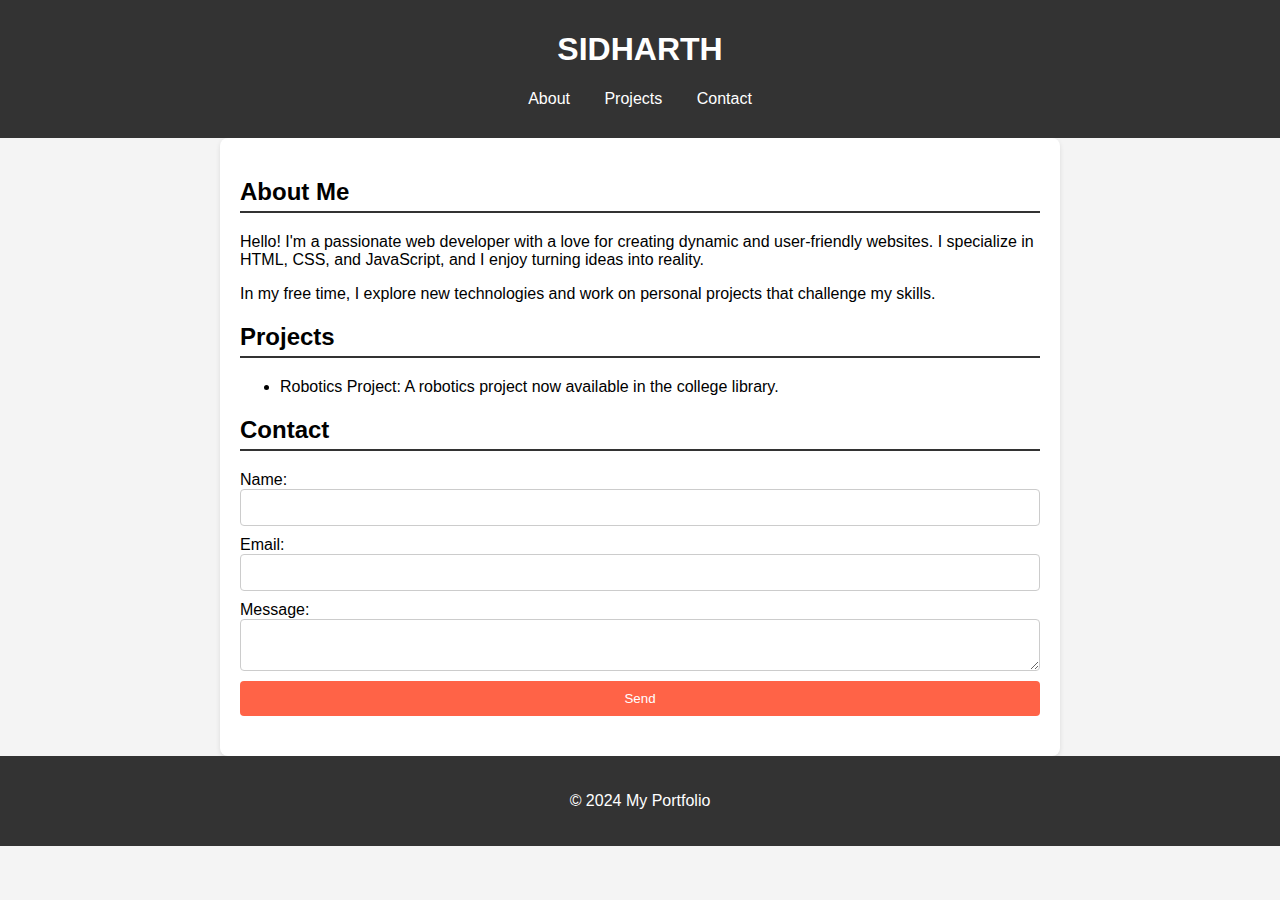
<file: index.html>
<!DOCTYPE html>
<html lang="en">
<head>
    <meta charset="UTF-8">
    <meta name="viewport" content="width=device-width, initial-scale=1.0">
    <title>My Portfolio</title>
    <style>
        body {
            font-family: Arial, sans-serif;
            margin: 0;
            padding: 0;
            background-color: #f4f4f4;
        }
        header {
            background: #333;
            color: #fff;
            padding: 10px 0;
            text-align: center;
            position: sticky;
            top: 0;
            z-index: 1000;
        }
        nav {
            margin: 20px 0;
        }
        nav a {
            color: #fff;
            margin: 0 15px;
            text-decoration: none;
            transition: color 0.3s;
        }
        nav a:hover {
            color: #ff6347;
        }
        .container {
            max-width: 800px;
            margin: auto;
            padding: 20px;
            background: #fff;
            border-radius: 8px;
            box-shadow: 0 2px 5px rgba(0,0,0,0.1);
        }
        section {
            margin: 20px 0;
            opacity: 0;
            transform: translateY(20px);
            transition: opacity 0.5s ease, transform 0.5s ease;
        }
        section.visible {
            opacity: 1;
            transform: translateY(0);
        }
        h2 {
            border-bottom: 2px solid #333;
            padding-bottom: 5px;
        }
        footer {
            text-align: center;
            padding: 20px 0;
            background: #333;
            color: #fff;
            position: relative;
            bottom: 0;
            width: 100%;
        }
        .project-link {
            color: #ff6347;
            transition: color 0.3s;
        }
        .project-link:hover {
            color: #333;
        }
        form {
            display: flex;
            flex-direction: column;
        }
        input, textarea {
            margin-bottom: 10px;
            padding: 10px;
            border: 1px solid #ccc;
            border-radius: 4px;
            transition: border-color 0.3s;
        }
        input:focus, textarea:focus {
            border-color: #ff6347;
            outline: none;
        }
        button {
            padding: 10px;
            border: none;
            border-radius: 4px;
            background-color: #ff6347;
            color: white;
            cursor: pointer;
            transition: background-color 0.3s;
        }
        button:hover {
            background-color: #e5533c;
        }
    </style>
</head>
<body>
    <header>
        <h1>SIDHARTH</h1>
        <nav>
            <a href="#about">About</a>
            <a href="#projects">Projects</a>
            <a href="#contact">Contact</a>
        </nav>
    </header>
    <div class="container">
        <section id="about" class="visible">
            <h2>About Me</h2>
            <p>Hello! I'm a passionate web developer with a love for creating dynamic and user-friendly websites. I specialize in HTML, CSS, and JavaScript, and I enjoy turning ideas into reality.</p>
            <p>In my free time, I explore new technologies and work on personal projects that challenge my skills.</p>
        </section>
        <section id="projects" class="visible">
            <h2>Projects</h2>
            <ul>
                <li>Robotics Project: A robotics project now available in the college library.</li>
            </ul>
        </section>
        <section id="contact" class="visible">
            <h2>Contact</h2>
            <form id="contact-form">
                <label for="name">Name:</label>
                <input type="text" id="name" required>
                <label for="email">Email:</label>
                <input type="email" id="email" required>
                <label for="message">Message:</label>
                <textarea id="message" required></textarea>
                <button type="submit">Send</button>
            </form>
        </section>
    </div>
    <footer>
        <p>&copy; 2024 My Portfolio</p>
    </footer>
    <script>
        document.addEventListener('DOMContentLoaded', function() {
            const sections = document.querySelectorAll('section');
            sections.forEach((section) => {
                section.classList.add('visible');
            });
        });
        document.getElementById('contact-form').addEventListener('submit', function(e) {
            e.preventDefault();
            alert('Message sent!');
            this.reset();
        });
    </script>
</body>
</html>
</file>
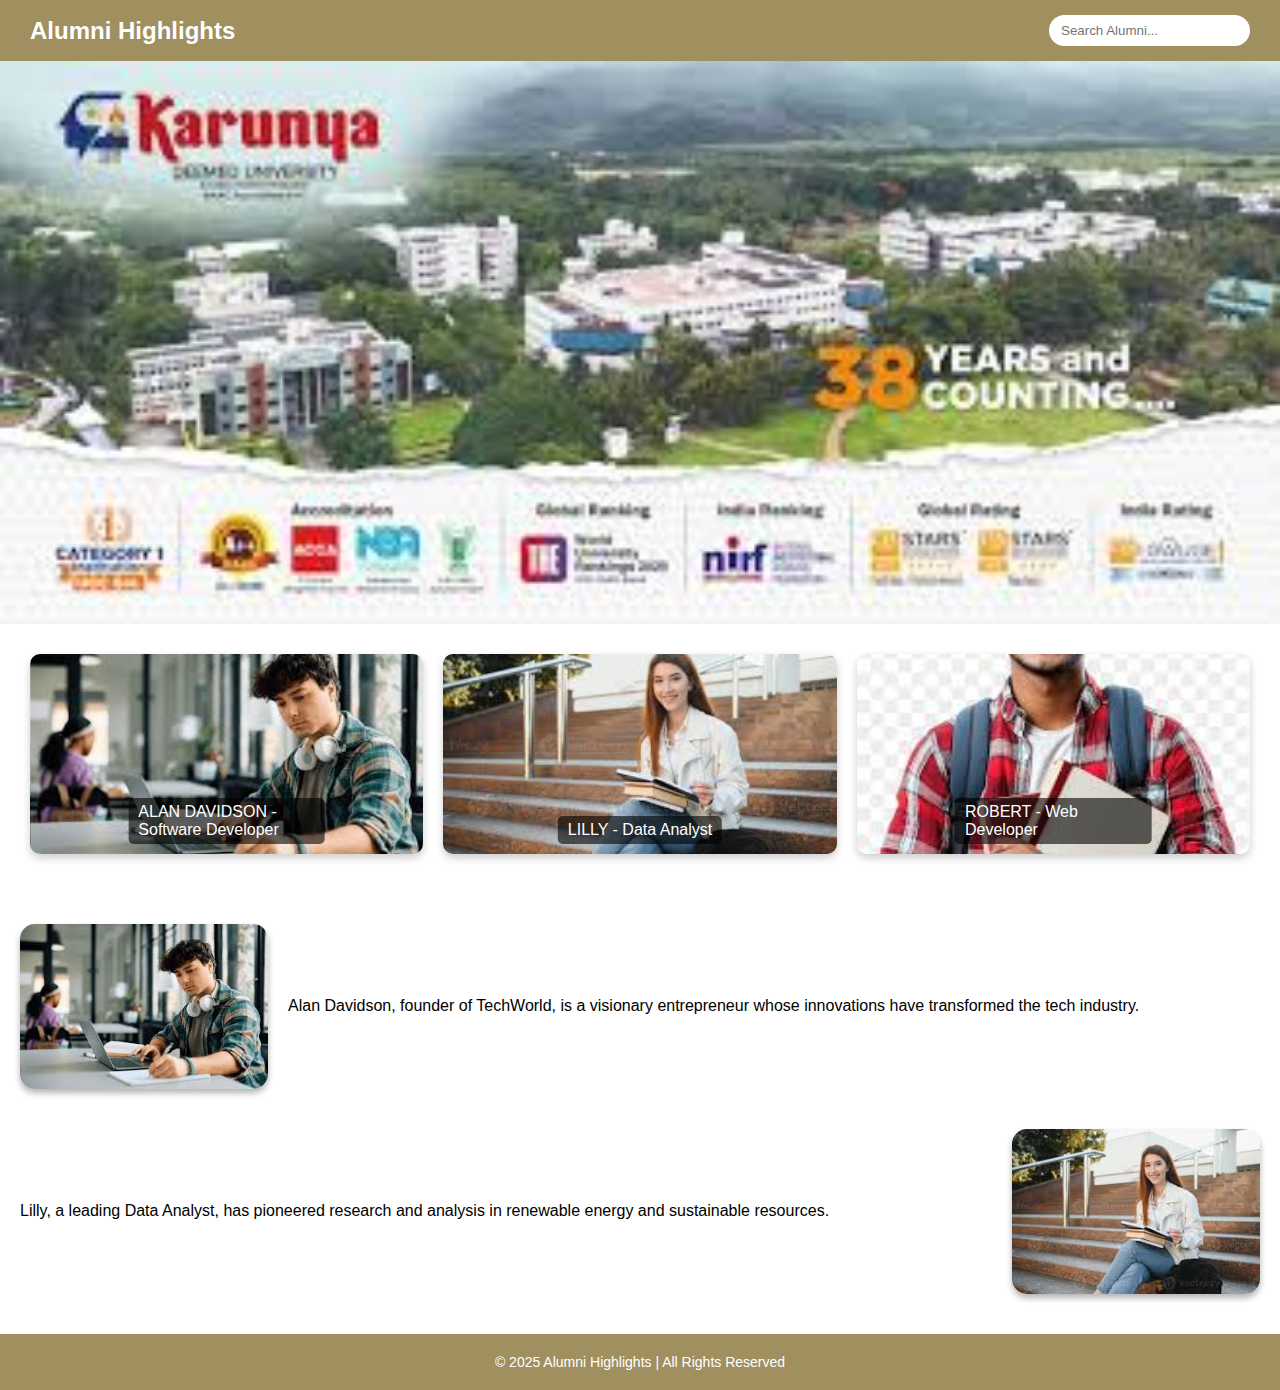
<file: ex-3.html>
<!DOCTYPE html>
<html lang="en">
<head>
    <meta charset="UTF-8">
    <meta name="viewport" content="width=device-width, initial-scale=1.0">  
    <title>Alumni Highlights</title>
    <link rel="stylesheet" href="style.css">
</head>
<body>

<!-- Header Section -->
    <header>
        <div class="title">Alumni Highlights</div>
        <div class="search-box">
            <input type="text" placeholder="Search Alumni...">
        </div>
    </header>

<!-- Banner Section -->
<section class="banner">
    <img src="images\banner.jpg" alt="Alumni Banner">
</section>

<!-- Gallery -->
<section class="gallery">
    <div class="gallery-item" style="background-image: url('images/alan.jpg');">
        <div class="caption">ALAN DAVIDSON - Software Developer</div>
    </div>
    <div class="gallery-item" style="background-image: url('images/lilly.jpg');">
        <div class="caption">LILLY - Data Analyst</div>
    </div>
    <div class="gallery-item" style="background-image: url('images/robert.jpg');">
        <div class="caption">ROBERT - Web Developer</div>
    </div>
</section>

<!-- Content Sections -->
<section class="content">
    <div class="content-block">
        <img src="images\alan.jpg" alt="Alan Davidson">
        <p>
            Alan Davidson, founder of TechWorld, is a visionary entrepreneur whose 
            innovations have transformed the tech industry.
        </p>
    </div>
    <div class="content-block reverse">
        <img src="images\lilly.jpg
        " alt="Lilly">
        <p>
            Lilly, a leading Data Analyst, has pioneered research and analysis 
            in renewable energy and sustainable resources.
        </p>
    </div>
</section>

  <!-- Footer Section -->
    <footer>
        <p>&copy; 2025 Alumni Highlights | All Rights Reserved</p>
    </footer>

</body>
</html>
</file>
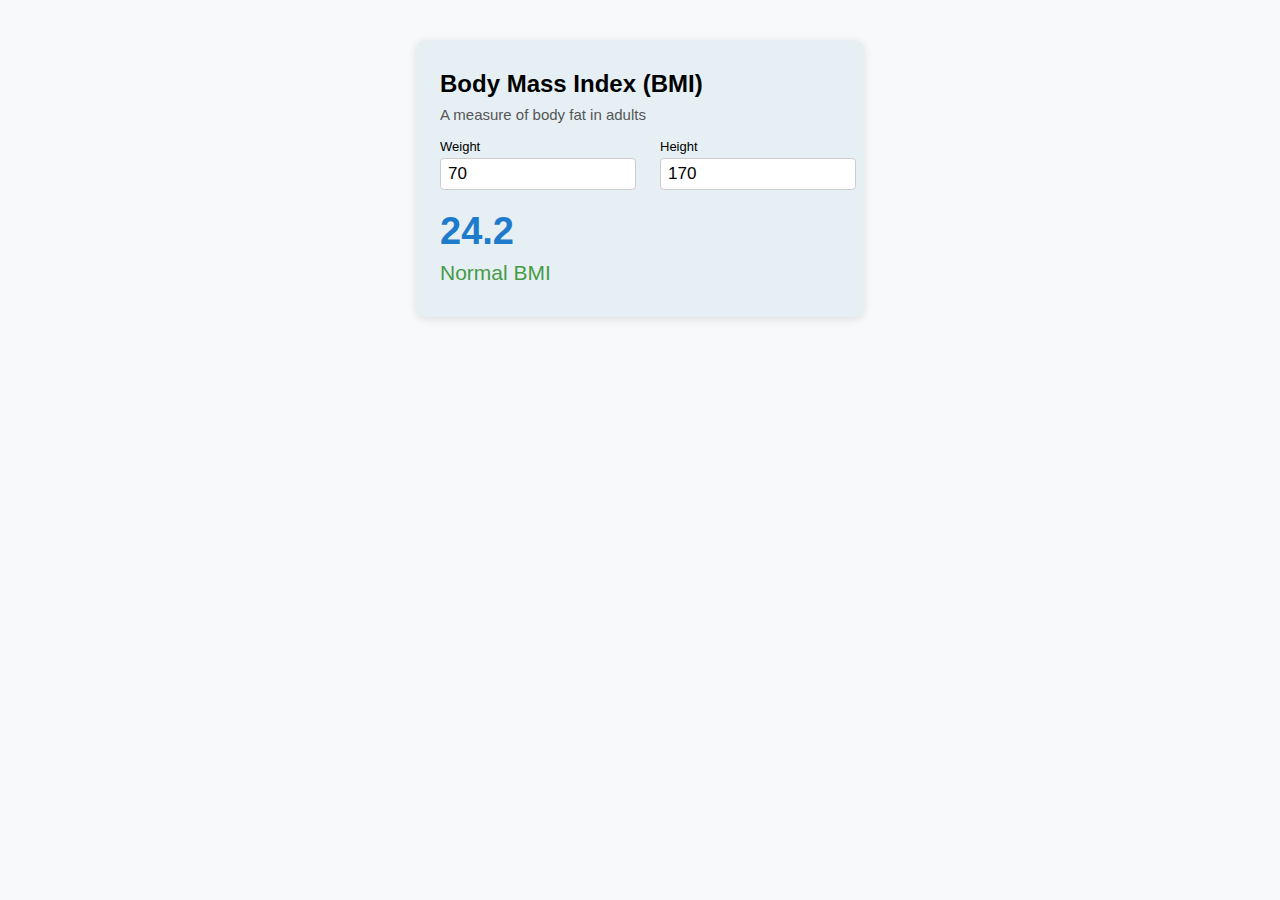
<file: ex-5-(A)-.html>
<!DOCTYPE html>
<html lang="en">
<head>
    <meta charset="UTF-8">
    <title>BMI Calculator</title>
    <style>
        body {
            background: #f8f9fa;
            font-family: Arial, sans-serif;
            margin: 0;
            padding: 0;
        }
        .container {
            max-width: 400px;
            margin: 40px auto;
            background: #e6f0f4;
            border-radius: 10px;
            box-shadow: 0 2px 8px #ddd;
            padding: 30px 24px 32px 24px;
        }
        h2 { margin: 0 0 8px 0; font-size: 24px; }
        .desc {
            color: #555;
            margin-bottom: 16px;
            font-size: 15px;
        }
        .inputs {
            display: flex;
            justify-content: space-between;
            margin-bottom: 20px;
        }
        .input-group {
            display: flex;
            flex-direction: column;
            align-items: flex-start;
            width: 45%;
        }
        .input-group label {
            font-size: 13px;
            margin-bottom: 4px;
        }
        .input-group input {
            width: 100%;
            padding: 5px 7px;
            font-size: 17px;
            border: 1px solid #ccc;
            border-radius: 4px;
        }
        .bmi-value {
            font-size: 38px;
            color: #1e7aca;
            font-weight: bold;
            margin-bottom: 8px;
        }
        .bmi-status {
            font-size: 21px;
            font-weight: 500;
        }
        .underweight { color: #d23c3c; }
        .normal { color: #479a47; }
        .overweight { color: #e17c09; }
        .obese { color: #ed134d; }
    </style>
</head>
<body>
    <div class="container">
        <h2>Body Mass Index (BMI)</h2>
        <div class="desc">A measure of body fat in adults</div>
        <div class="inputs">
            <div class="input-group">
                <label for="weight">Weight</label>
                <input type="number" id="weight" placeholder="kg" min="20" max="300" value="70">
            </div>
            <div class="input-group">
                <label for="height">Height</label>
                <input type="number" id="height" placeholder="cm" min="100" max="250" value="170">
            </div>
        </div>
        <div id="result">
            <div class="bmi-value" id="bmiValue">--</div>
            <div class="bmi-status" id="bmiStatus"></div>
        </div>
    </div>

    <!-- Link External JavaScript -->
    <script src="bmi_calculator.js"></script>
</body>
</html>
</file>
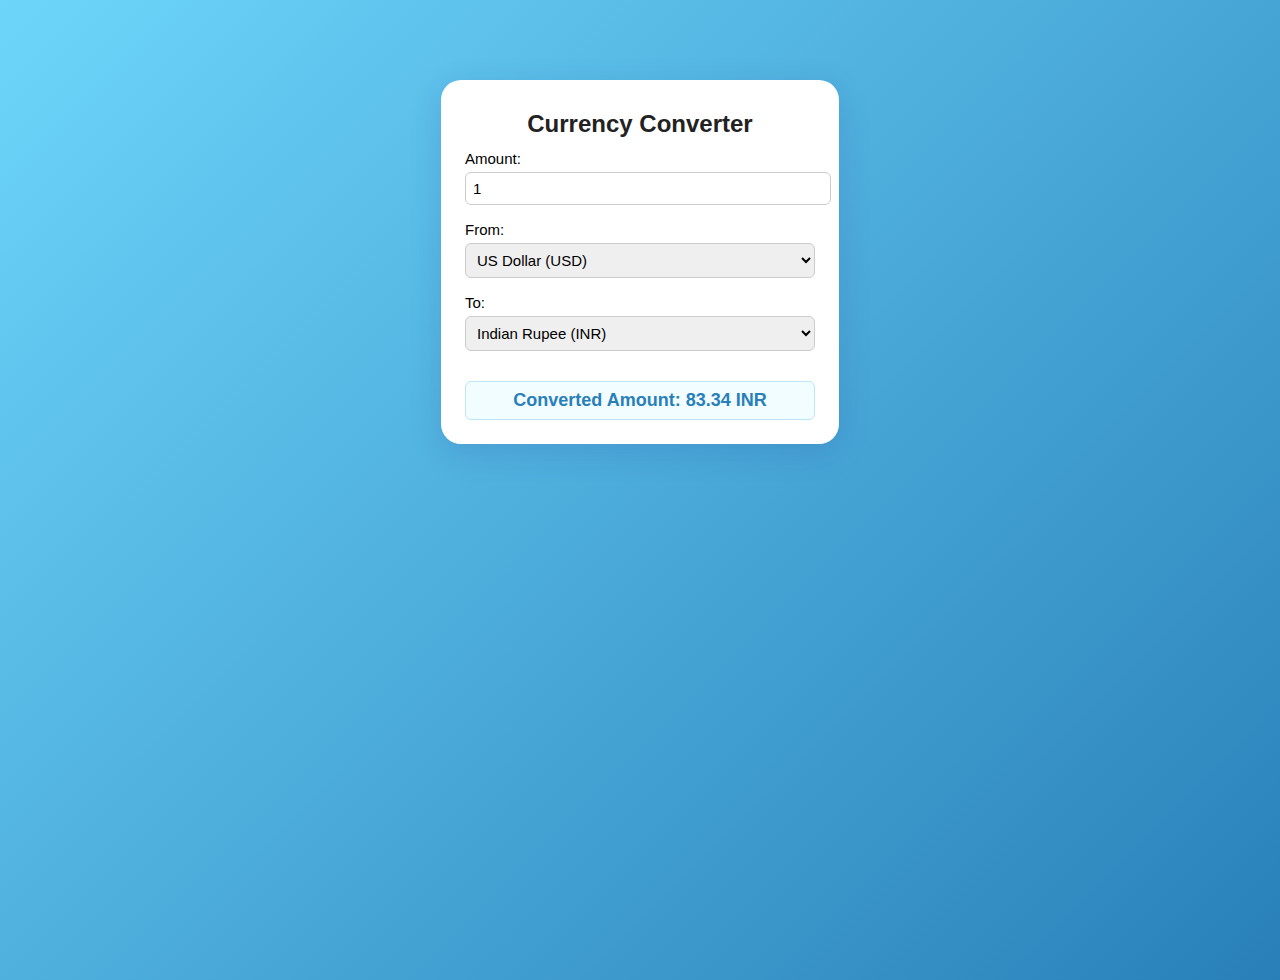
<file: ex-5-(B)-.html>
<!DOCTYPE html>
<html lang="en">
<head>
    <meta charset="UTF-8">
    <title>Currency Converter</title>
    <link rel="stylesheet" href="ex-5_style.css">
</head>
<body>
    <div class="container">
        <h2>Currency Converter</h2>
        <form id="currencyForm" onsubmit="return false;">
            <label for="amount">Amount:</label>
            <input type="number" id="amount" placeholder="Amount" min="0" value="1" required />

            <label for="fromCurrency">From:</label>
            <select id="fromCurrency">
                <option value="USD">US Dollar (USD)</option>
                <option value="EUR">Euro (EUR)</option>
                <option value="INR">Indian Rupee (INR)</option>
                <option value="GBP">British Pound (GBP)</option>
            </select>

            <label for="toCurrency">To:</label>
            <select id="toCurrency">
                <option value="INR">Indian Rupee (INR)</option>
                <option value="USD">US Dollar (USD)</option>
                <option value="EUR">Euro (EUR)</option>
                <option value="GBP">British Pound (GBP)</option>
            </select>
        </form>
        <div class="result" id="convertedAmount">Converted Amount: --</div>
    </div>

    <script src="currency_converter.js"></script>
</body>
</html>
</file>
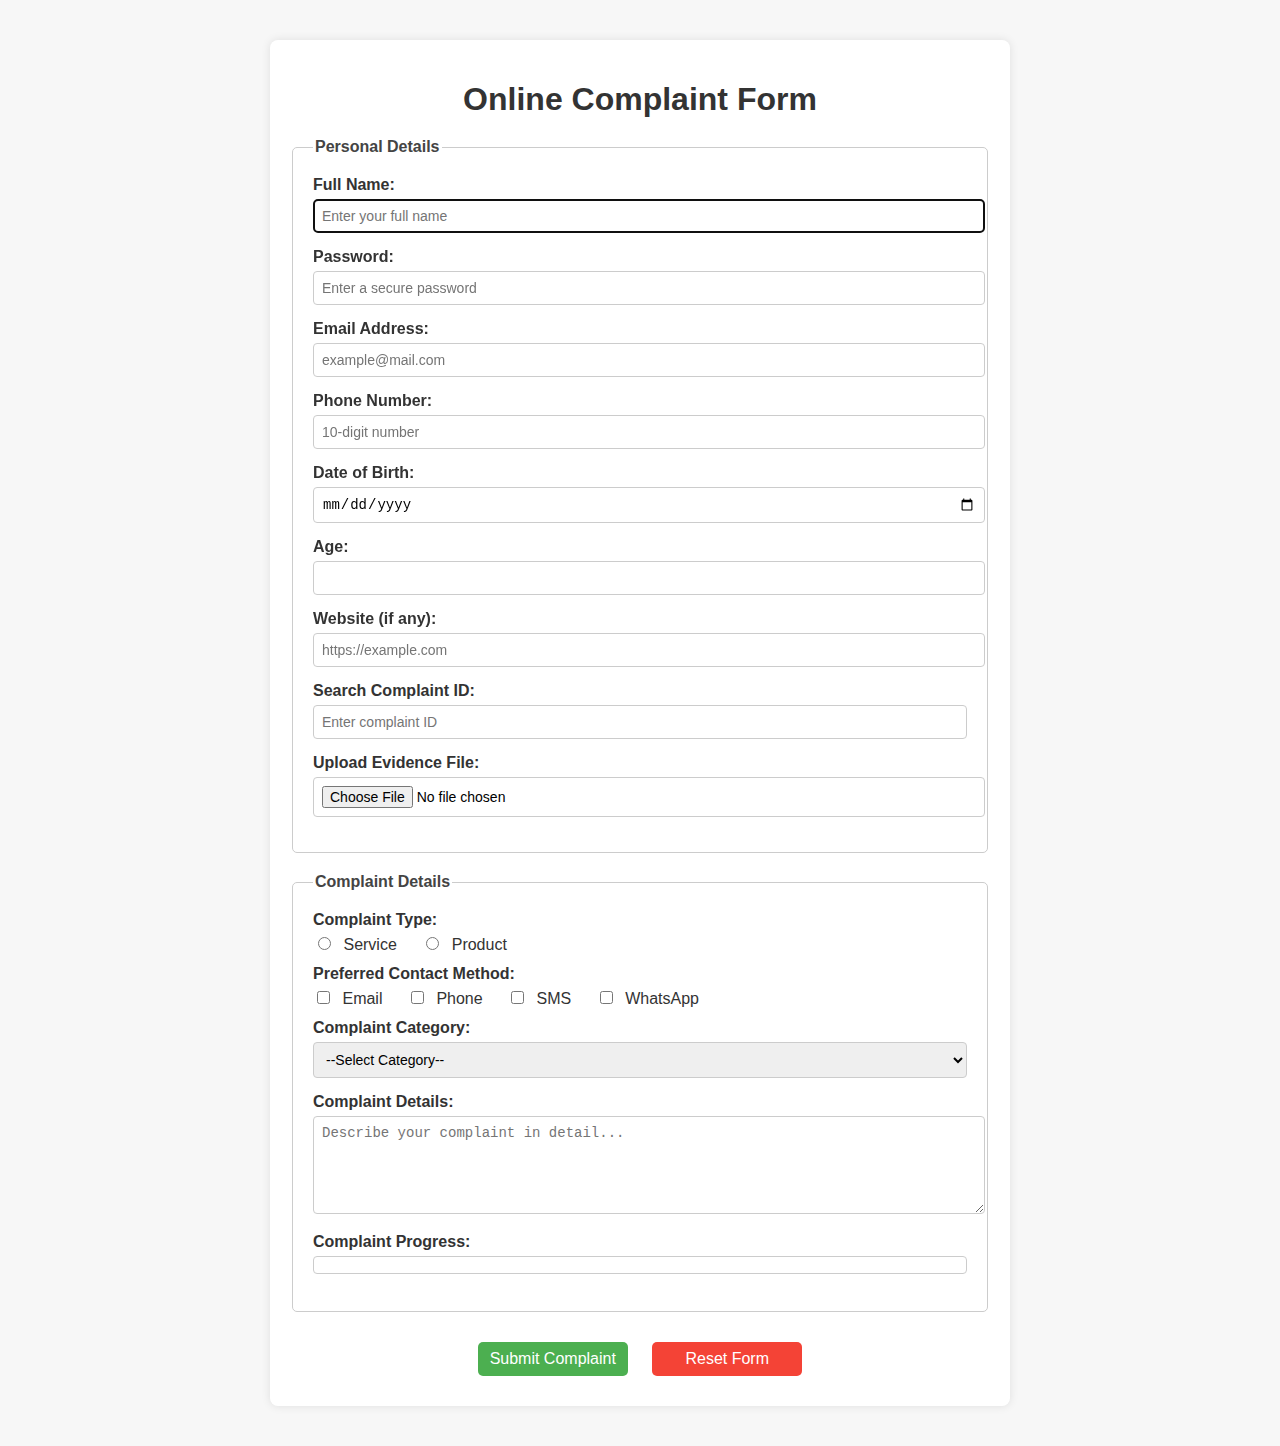
<file: webtech_ex-2.html>
<!DOCTYPE html>
<html lang="en">
<head>
    <meta charset="UTF-8">
    <meta name="viewport" content="width=device-width, initial-scale=1.0">
    <title>Online Complaint Form</title>
    <style>
        body {
            font-family: Arial, sans-serif;
            background: #f7f7f7;
            margin: 0;
            padding: 0;
        }
        .container {
            max-width: 700px;
            margin: 40px auto;
            padding: 20px;
            background: #fff;
            border-radius: 8px;
            box-shadow: 0 0 10px rgba(0,0,0,0.1);
        }
        h1 {
            text-align: center;
            color: #333;
            margin-bottom: 20px;
        }
        fieldset {
            border: 1px solid #ccc;
            border-radius: 5px;
            padding: 20px;
            margin-bottom: 20px;
        }
        legend {
            font-weight: bold;
            color: #444;
        }
        label {
            display: block;
            margin-bottom: 5px;
            font-weight: bold;
            color: #333;
        }
        input, select, textarea, progress {
            width: 100%;
            padding: 8px;
            margin-bottom: 15px;
            border: 1px solid #ccc;
            border-radius: 4px;
            font-size: 14px;
        }
        input[type="radio"], input[type="checkbox"] {
            width: auto;
            margin-right: 8px;
        }
        .inline-options label {
            display: inline-block;
            margin-right: 20px;
            font-weight: normal;
        }
        .btn-group {
            text-align: center;
        }
        input[type="submit"], input[type="reset"] {
            width: 150px;
            margin: 10px;
            background: #4CAF50;
            color: #fff;
            font-size: 16px;
            border: none;
            border-radius: 5px;
            cursor: pointer;
            transition: 0.3s;
        }
        input[type="reset"] {
            background: #f44336;
        }
        input[type="submit"]:hover {
            background: #45a049;
        }
        input[type="reset"]:hover {
            background: #e53935;
        }
    </style>
</head>
<body>
    <!-- Online Complaint Registration Form -->
    <div class="container">
        <h1>Online Complaint Form</h1>
        <form action="/serverlogic" method="post">
            <!-- Personal Details -->
            <fieldset>
                <legend>Personal Details</legend>

                <label for="fullname">Full Name:</label>
                <input type="text" id="fullname" name="fullname" placeholder="Enter your full name" required autofocus>

                <label for="password">Password:</label>
                <input type="password" id="password" name="password" placeholder="Enter a secure password" required minlength="6" maxlength="12">

                <label for="email">Email Address:</label>
                <input type="email" id="email" name="email" placeholder="example@mail.com" required>

                <label for="phone">Phone Number:</label>
                <input type="tel" id="phone" name="phone" placeholder="10-digit number" pattern="[0-9]{10}" required>

                <label for="dob">Date of Birth:</label>
                <input type="date" id="dob" name="dob" required>

                <label for="age">Age:</label>
                <input type="number" id="age" name="age" min="18" max="100" required>

                <label for="website">Website (if any):</label>
                <input type="url" id="website" name="website" placeholder="https://example.com">

                <label for="search">Search Complaint ID:</label>
                <input type="search" id="search" name="search" placeholder="Enter complaint ID">

                <label for="fileupload">Upload Evidence File:</label>
                <input type="file" id="fileupload" name="fileupload" required>
            </fieldset>

            <!-- Complaint Details -->
            <fieldset>
                <legend>Complaint Details</legend>

                <label>Complaint Type:</label>
                <div class="inline-options">
                    <input type="radio" id="service" name="complaint_type" value="Service" required>
                    <label for="service">Service</label>
                    <input type="radio" id="product" name="complaint_type" value="Product">
                    <label for="product">Product</label>
                </div>

                <label>Preferred Contact Method:</label>
                <div class="inline-options">
                    <input type="checkbox" id="contact_email" name="contact_email" value="Email">
                    <label for="contact_email">Email</label>
                    <input type="checkbox" id="contact_phone" name="contact_phone" value="Phone">
                    <label for="contact_phone">Phone</label>
                    <input type="checkbox" id="contact_sms" name="contact_sms" value="SMS">
                    <label for="contact_sms">SMS</label>
                    <input type="checkbox" id="contact_whatsapp" name="contact_whatsapp" value="WhatsApp">
                    <label for="contact_whatsapp">WhatsApp</label>
                </div>

                <label for="category">Complaint Category:</label>
                <select id="category" name="category" required>
                    <option value="">--Select Category--</option>
                    <option value="billing">Billing Issue</option>
                    <option value="delivery">Delivery Delay</option>
                    <option value="quality">Product Quality</option>
                    <option value="support">Customer Support</option>
                    <option value="other">Other</option>
                </select>

                <label for="details">Complaint Details:</label>
                <textarea id="details" name="details" rows="5" placeholder="Describe your complaint in detail..." required></textarea>

                <label for="progress">Complaint Progress:</label>
                <progress id="progress" value="30" max="100">30%</progress>
            </fieldset>

            <!-- Buttons -->
            <div class="btn-group">
                <input type="submit" value="Submit Complaint">
                <input type="reset" value="Reset Form">
            </div>
        </form>
    </div>
</body>
</html>
</file>
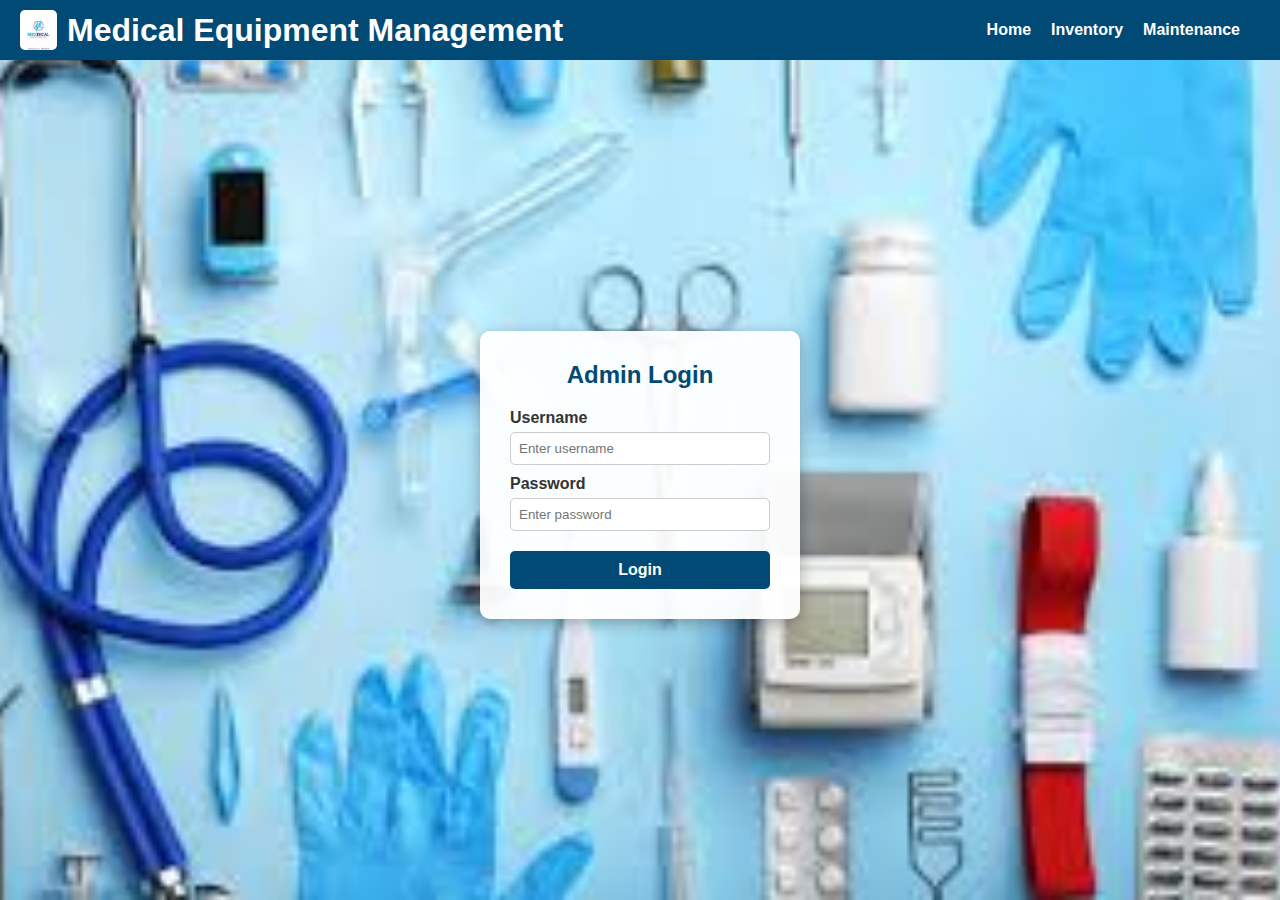
<file: webtech_ex-4.html>
<!DOCTYPE html>
<html lang="en">
<head>
    <meta charset="UTF-8">
    <meta name="viewport" content="width=device-width, initial-scale=1.0">
    <title>Medical Equipment Management System</title>
    <link rel="stylesheet" href="styles.css">
</head>
<body>

<!--NAVIGATION BAR-->
    <div class="navbar">
        <div class="nav-left">
            <img src="med logo.jpg" alt="Logo">
            <h1>Medical Equipment Management</h1>
        </div>
        <ul>
            <li><a href="#">Home</a></li>
            <li><a href="#">Inventory</a></li>
            <li><a href="#">Maintenance</a></li>
            <li><a href="#"></a></li>
        </ul>
    </div>

<!--LOGIN FORM-->
    <div class="login-container">
        <div class="login-box">
            <h2>Admin Login</h2>
            <form>
                <label for="username">Username</label>
                <input type="text" id="username" placeholder="Enter username" required>

                <label for="password">Password</label>
                <input type="password" id="password" placeholder="Enter password" required>

                <button type="submit">Login</button>
            </form>
        </div>
    </div>
</body>
</html>
</file>
<file: ex-5_style.css>
body {
    margin: 0;
    padding: 0;
    box-sizing: border-box;
    font-family: Arial, Verdana, sans-serif;
    background: linear-gradient(135deg, #6dd5fa 0%, #2980b9 100%);
    min-height: 100vh;
}

.container {
    max-width: 350px;
    margin: 80px auto;
    background: #fff;
    border-radius: 20px;
    box-shadow: 0 8px 32px 0 rgba(31, 38, 135, 0.15);
    padding: 30px 24px 24px 24px;
    text-align: center;
}

h2 {
    margin-top: 0;
    margin-bottom: 12px;
    color: #222;
    font-size: 24px;
    font-weight: 700;
}

label {
    float: left;
    margin-bottom: 5px;
    font-size: 15px;
}

input, select {
    width: 100%;
    padding: 7px;
    margin-bottom: 16px;
    border-radius: 6px;
    border: 1px solid #ccc;
    font-size: 15px;
}

.result {
    margin-top: 14px;
    font-size: 18px;
    font-weight: 600;
    color: #2980b9;
    background: #f2fdff;
    border-radius: 6px;
    padding: 8px 0;
    border: 1px solid #bce6fa;
}

.lab-title {
    text-align: center;
    color: #1566c2;
    font-weight: bold;
    margin-bottom: 30px;
    font-size: 22px;
    font-family: Arial, Verdana, sans-serif;
}
</file>
<file: style.css>
/* General Reset */
* {
    margin: 0;
    padding: 0;
    box-sizing: border-box;
    font-family: Arial, sans-serif;
}

/* Header */
header {
    display: flex;
    justify-content: space-between;
    align-items: center;
    padding: 15px 30px;
    background: #a08f5f;
    color: white;
}

header .title {
    font-size: 24px;
    font-weight: bold;
}

header .search-box input {
    padding: 8px 12px;
    border-radius: 20px;
    border: none;
    outline: none;
}

/* Banner */
.banner img {
    width: 100%;
    height: auto;
    display: block;
}

/* Welcome Section */
.welcome {
    text-align: center;
    padding: 30px;
    background: #f1f1f1;
}

.welcome h1 {
    font-size: 28px;
    margin-bottom: 10px;
}

.welcome p {
    font-size: 16px;
    color: #555;
}

/* Gallery */
.gallery {
    display: flex;
    justify-content: space-around;
    padding: 30px;
    gap: 20px;
    flex-wrap: wrap;
}

.gallery-item {
    flex: 1;
    min-width: 250px;
    height: 200px;
    background-size: cover;
    background-position: center;
    border-radius: 10px;
    position: relative;
    box-shadow: 0 4px 8px rgba(0,0,0,0.2);
    transition: transform 0.3s ease;
}

.gallery-item:hover {
    transform: scale(1.05);
}

.caption {
    position: absolute;
    bottom: 10px;
    left: 50%;
    transform: translateX(-50%);
    background: rgba(0,0,0,0.6);
    color: white;
    padding: 5px 10px;
    border-radius: 5px;
}

/* Content Sections */
.content {
    padding: 40px 20px;
    display: flex;
    flex-direction: column;
    gap: 40px;
}

.content-block {
    display: flex;
    align-items: center;
    gap: 20px;
}

.content-block img {
    width: 20%;
    border-radius: 15px;
    box-shadow: 0 4px 6px rgba(0,0,0,0.3);
}

.content-block p {
    flex: 1;
    font-size: 16px;
    line-height: 1.6;
}

.content-block.reverse {
    flex-direction: row-reverse;
}

/* Footer */
footer {
    text-align: center;
    padding: 20px;
    background: #a08f5f;
    color: white;
    font-size: 14px;
}

/* Responsive */
@media (max-width: 768px) {
    .gallery {
        flex-direction: column;
    }
    .content-block {
        flex-direction: column;
    }
    .content-block.reverse {
        flex-direction: column;
    }
}
</file>
<file: styles.css>
/* RESET */
* {
    margin: 0;
    padding: 0;
    box-sizing: border-box;
    font-family: Arial, sans-serif;
}

/* NAVBAR */
.navbar {
    display: flex;
    justify-content: space-between;
    align-items: center;
    background-color: #004a75;
    padding: 10px 20px;
    color: white;
}

.nav-left {
    display: flex;
    align-items: center;
}

.nav-left img {
    height: 40px;
    margin-right: 10px;
    border-radius: 5px;
}

.navbar ul {
    display: flex;
    list-style: none;
}

.navbar ul li {
    margin-left: 20px;
}

.navbar ul li a {
    color: white;
    text-decoration: none;
    font-weight: bold;
}

.navbar ul li a:hover {
    text-decoration: underline;
}

/* BACKGROUND */
body {
    background: url("images/med equipment bg.jpg") no-repeat center center fixed;
    background-size: cover;
}

/* LOGIN CONTAINER */
.login-container {
    display: flex;
    justify-content: center;
    align-items: center;
    height: calc(100vh - 70px); /* subtract navbar height */
}

/* LOGIN BOX */
.login-box {
    background: rgba(255, 255, 255, 0.95);
    padding: 30px;
    border-radius: 10px;
    width: 320px;
    text-align: center;
    box-shadow: 0 4px 15px rgba(0, 0, 0, 0.3);
}

.login-box h2 {
    margin-bottom: 20px;
    color: #004a75;
}

.login-box label {
    display: block;
    text-align: left;
    margin-top: 10px;
    font-weight: bold;
    color: #333;
}

.login-box input {
    width: 100%;
    padding: 8px;
    margin-top: 5px;
    border: 1px solid #ccc;
    border-radius: 5px;
}

.login-box button {
    margin-top: 20px;
    width: 100%;
    padding: 10px;
    background: #004a75;
    color: white;
    border: none;
    border-radius: 5px;
    font-size: 16px;
    cursor: pointer;
    font-weight: bold;
}

.login-box button:hover {
    background: #006aa7;
}
</file>
